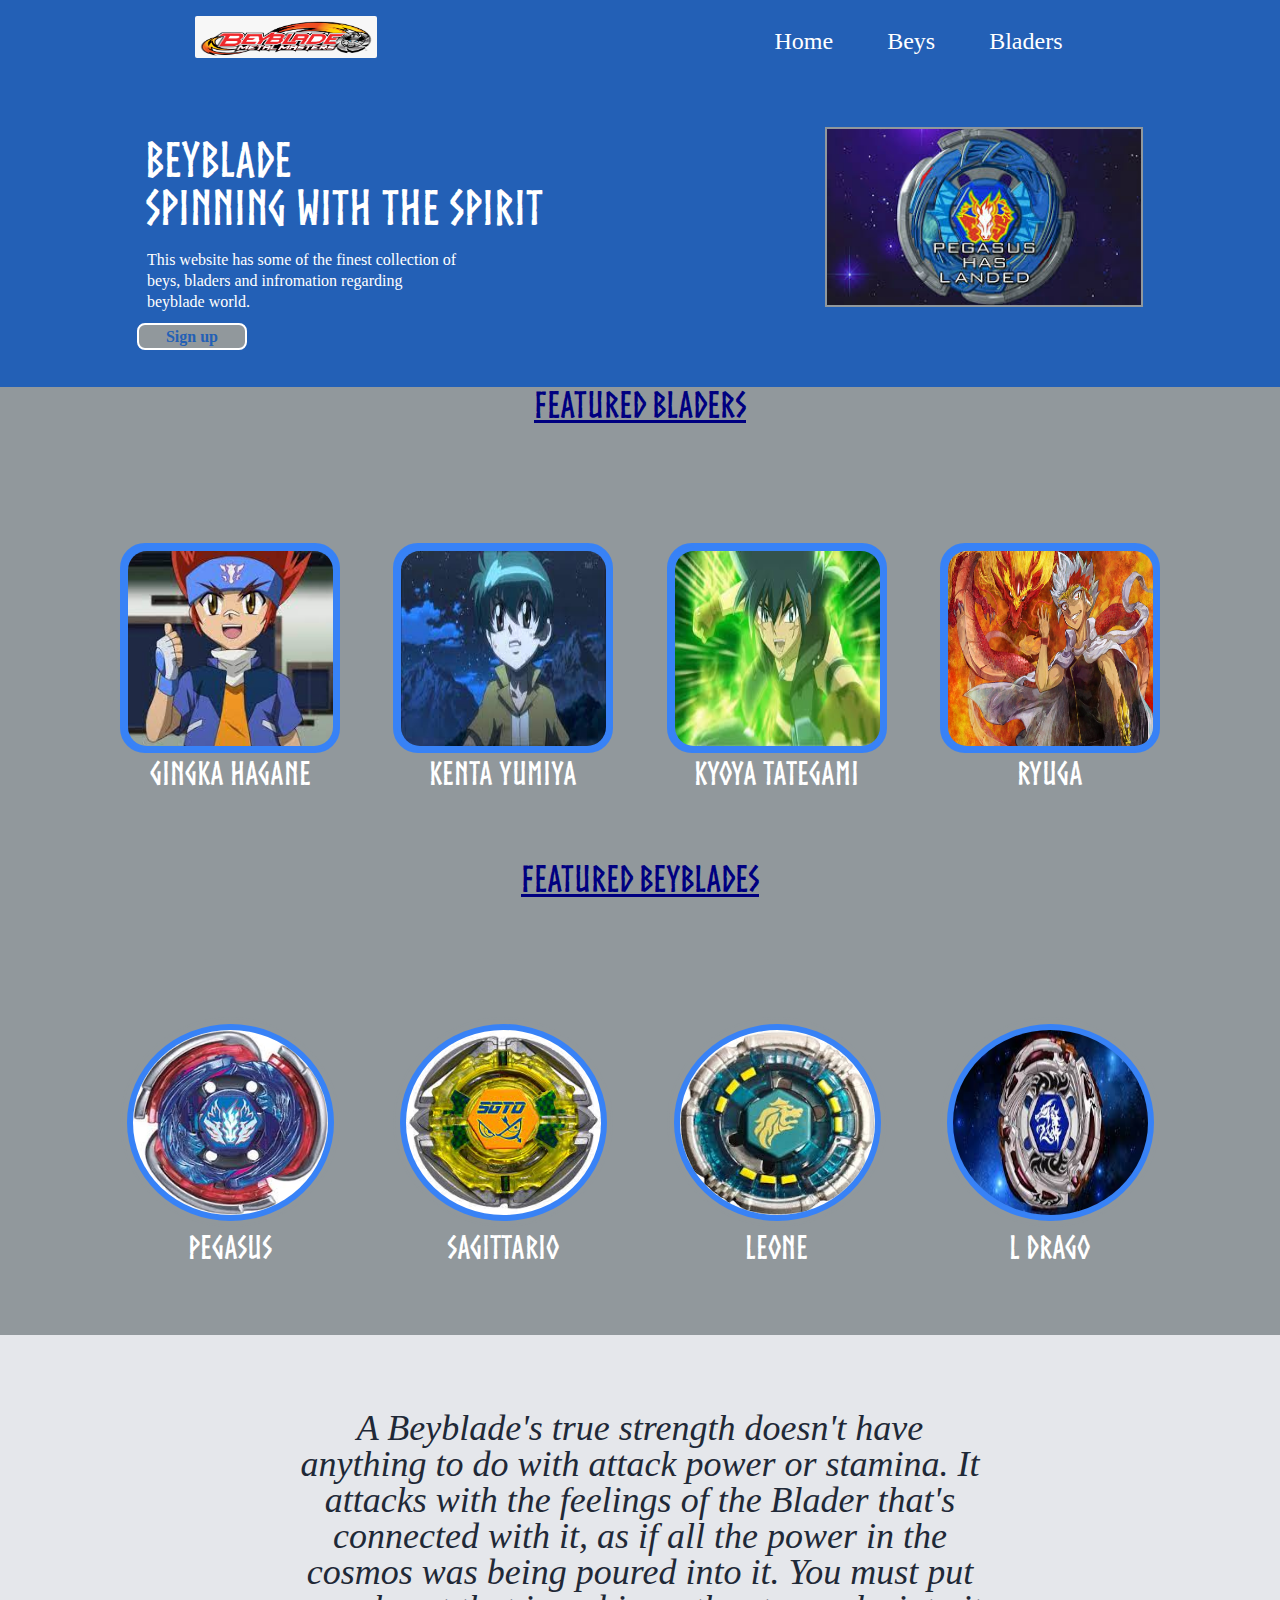
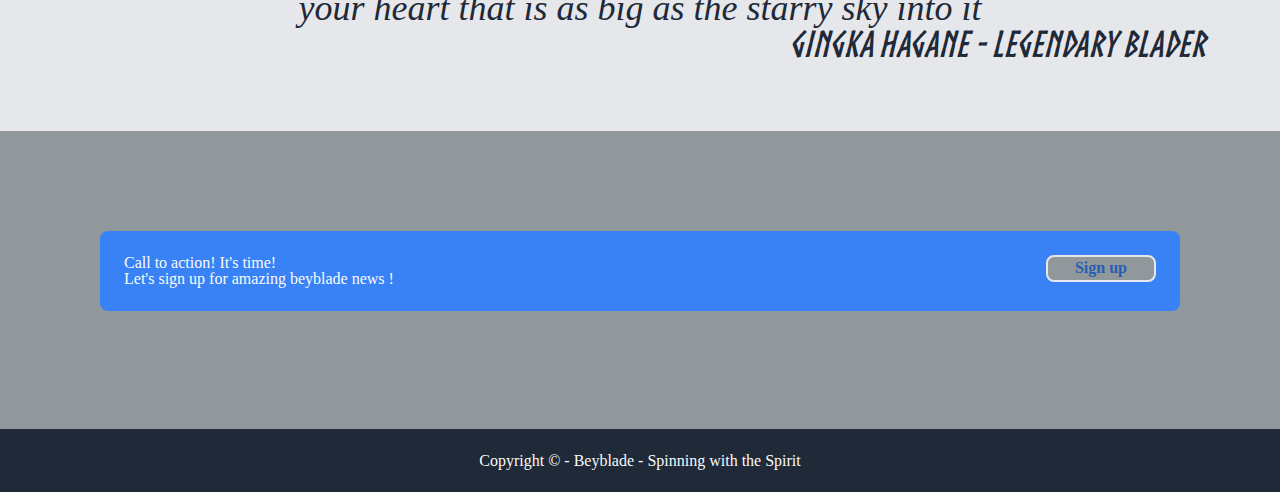
<file: index.html>
<!DOCTYPE html>
<html lang="en">
<head>
    <meta charset="UTF-8">
    <meta name="viewport" content="width=device-width, initial-scale=1.0">
    <title>Beyblade | Home</title>
    <link rel="stylesheet" href="./assets/normalize.css">
    <link rel="stylesheet" href="./assets/reset.css">
    <link rel="stylesheet" href="./assets/style.css">
</head>
<body>


    <!-- Header section -->
    <header>
        <nav>
            <img src="./images/01.png" alt="Header Logo" class="logo-head">
            <ul class="right-header">
                <li><a href="#">Home</a></li>
                <li><a href="./beys.html">Beys</a></li>
                <li><a href="./bladers.html">Bladers</a></li>
            </ul>
        </nav>
    </header>

    <!-- Main section -->
    <main>
        <section class="main-child main-left-child">
            <h1>BEYBLADE<br /> Spinning with the Spirit</h1>
            <p>This website has some of the finest collection of <br/> beys, bladers and infromation regarding <br /> beyblade world.</p>
            <button class="buttons">Sign up</button>
        </section>
        <section class="main-child">
            <a href="https://www.youtube.com/watch?v=0rFcKMe46uM" target="_blank"><img src="./images/images.jpeg" alt="Beyblade"></a>
        </section>
    </main>
    <!-- First section  -->
    <section class="sections">
        <h2>Featured Bladers</h2>
        <div class="container">
        <div class="box">
            <div class="blue-boxes">
                <a href="https://beyblade.fandom.com/wiki/Gingka_Hagane" target="_blank"><img src="./images/gingy.jpeg" alt="Gingka" class="gingka-img"></a>
            </div>
            <a href="https://beyblade.fandom.com/wiki/Gingka_Hagane" target="_blank"><p>Gingka Hagane</p></a>
        </div>
        <div class="box">
            <div class="blue-boxes">
                <a href="https://beyblade.fandom.com/wiki/Kenta_Yumiya" target="_blank"><img src="./images/kenta.jpeg" alt="Kenta" class="ken-kyo-img"></a>
            </div>
            <a href="https://beyblade.fandom.com/wiki/Kenta_Yumiya" target="_blank"><p>Kenta Yumiya</p></a>
        </div>
        <div class="box">
            <div class="blue-boxes">
                <a href="https://beyblade.fandom.com/wiki/Kyoya_Tategami" target="_blank"><img src="./images/kyoya.jpeg" alt="Kyoya" class="ken-kyo-img"></a>
            </div>
            <a href="https://beyblade.fandom.com/wiki/Kyoya_Tategami" target="_blank"><p>Kyoya Tategami</p></a>
        </div>
        <div class="box">
            <div class="blue-boxes">
                <a href="https://beyblade.fandom.com/wiki/Ryuga" target="_blank"><img src="./images/ryuga.jpg" alt="Ryuga" class="ryuga-img"></a>
            </div>
            <a href="https://beyblade.fandom.com/wiki/Ryuga" target="_blank"><p>Ryuga</p></a>
        </div>
    </div>
    <h2>Featured Beyblades</h2>
    <div class="container">
        <div class="box">
            <div class="blue-round-boxes">
                <a href="https://beyblade.fandom.com/wiki/Storm_Pegasus_105RF" target="_blank"><img src="./images/gal_peg.jpeg" alt="Pegasus" class="bey-image"></a>
            </div>
            <a href="https://beyblade.fandom.com/wiki/Storm_Pegasus_105RF" target="_blank"><p>Pegasus</p></a>

        </div>
        <div class="box">
            <div class="blue-round-boxes">
               <a href="https://beyblade.fandom.com/wiki/Flash_Sagittario_230WD" target="_blank"> <img src="./images/sotojpeg" alt="Sagittario" class="bey-image"></a>
            </div>
            <a href="https://beyblade.fandom.com/wiki/Flash_Sagittario_230WD" target="_blank"><p>Sagittario</p></a>
        </div>
        <div class="box">
            <div class="blue-round-boxes">
                <a href="https://beyblade.fandom.com/wiki/Rock_Leone_145WB" target="_blank"><img src="./images/rock_leo.jpeg" alt="Leon" class="bey-image"></a>
            </div>
            <a href="https://beyblade.fandom.com/wiki/Rock_Leone_145WB" target="_blank"><p>Leone</p></a>
        </div>
        <div class="box">
            <div class="blue-round-boxes">
                <a href="https://beyblade.fandom.com/wiki/L-Drago_Destructor_F:S" target="_blank"><img src="./images/ldrago.jpeg" alt="L Drago" class="bey-image"></a>
            </div>
            <a href="https://beyblade.fandom.com/wiki/L-Drago_Destructor_F:S" target="_blank"><p>L Drago</p></a>
        </div>
    </div>
    </section>

    <!-- second section -->
    <section class="quote-section">
        <p>A Beyblade's true strength doesn't have <br />
           anything to do with attack power or stamina. It <br />
           attacks with the feelings of the Blader that's  <br />
           connected with it, as if all the power in the  <br />
           cosmos was being poured into it. You must put <br />
           your heart that is as big as the starry sky into it
        </p>
        <span class="quote-span">Gingka Hagane - Legendary Blader</span>
    </section>

    <!-- sign up section -->
    <section class="signup-section">
        <div class="signup-div">
            <div class="signup-child">
                <h3>Call to action! It's time!</h3>
                <p>Let's sign up for amazing beyblade news !</p>
            </div>
            <div class="signup-child">
                <button class ="buttons btnx1">Sign up</button>
            </div>
        </div>
    </section>
    
    <!-- Footer  -->
    <footer>
            <p>Copyright &copy; - Beyblade - Spinning with the Spirit</p>
        
    </footer>
    
</body>
</html>
</file>
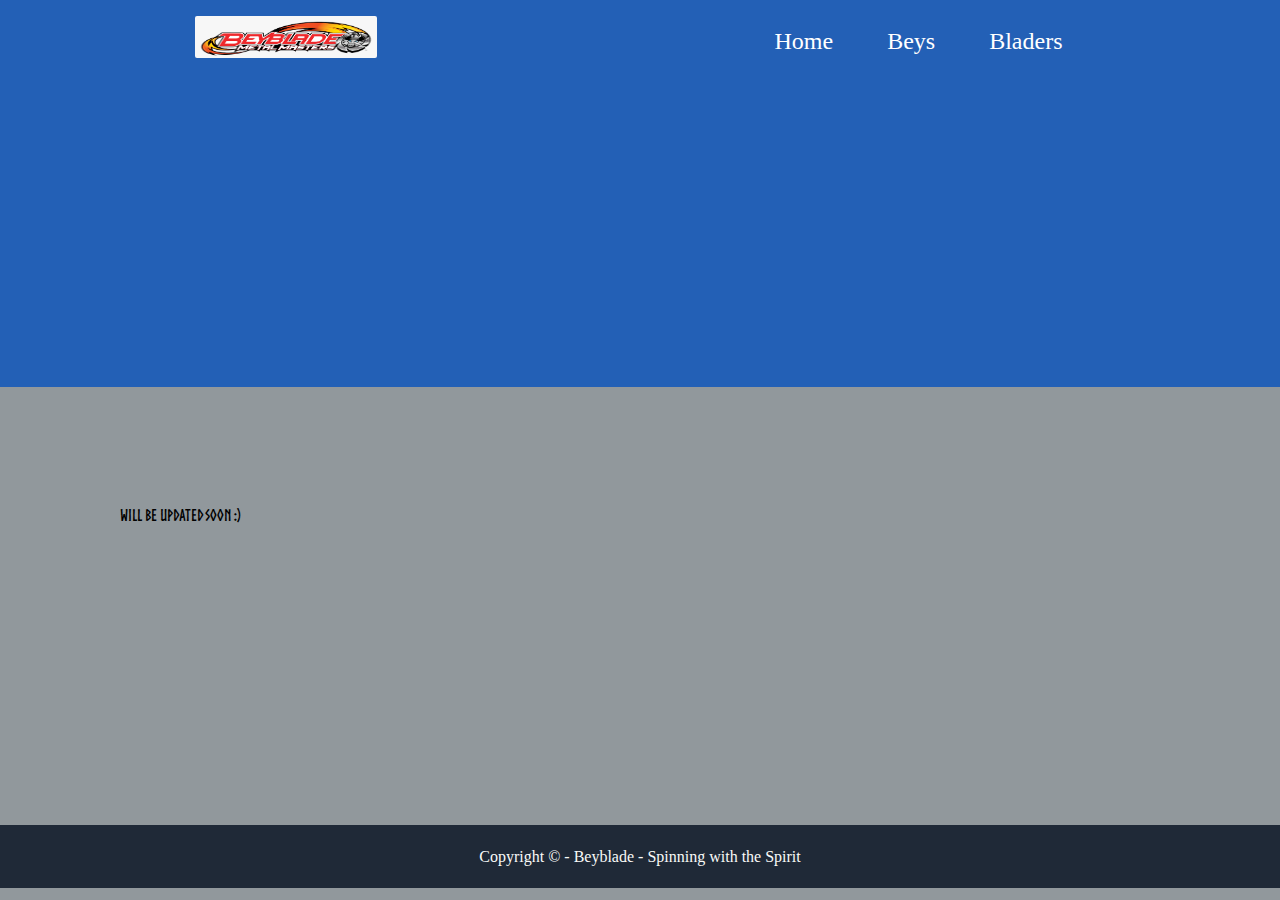
<file: beys.html>
<!DOCTYPE html>
<html lang="en">
<head>
    <meta charset="UTF-8">
    <meta name="viewport" content="width=device-width, initial-scale=1.0">
    <title>Beys | Beyblade</title>
    <link rel="stylesheet" href="./assets/normalize.css">
    <link rel="stylesheet" href="./assets/reset.css">
    <link rel="stylesheet" href="./assets/style.css">
</head>
<body>


    <!-- Header section -->
    <header>
        <nav>
            <img src="./images/01.png" alt="Header Logo" class="logo-head">
            <ul class="right-header">
                <li><a href="./index.html">Home</a></li>
                <li><a href="#">Beys</a></li>
                <li><a href="./bladers.html">Bladers</a></li>
            </ul>
        </nav>
    </header>
    <main>

    </main>
    <section class="container">
        <h1>Will be updated soon :)</h1>
    </section>
    <footer>
        
        
        <p>Copyright &copy; - Beyblade - Spinning with the Spirit</p>
    
</footer>

</body>
</html>
</file>
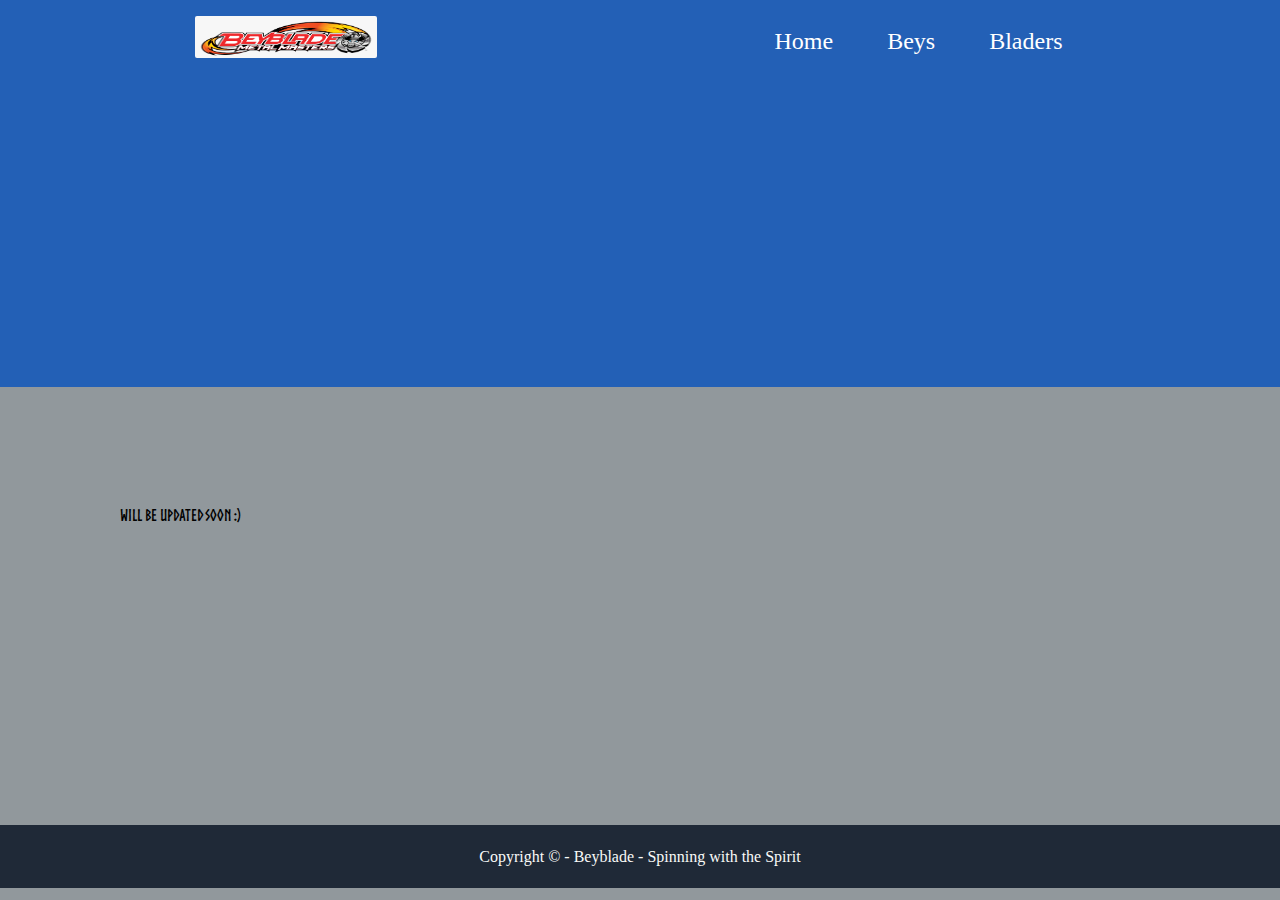
<file: bladers.html>
<!DOCTYPE html>
<html lang="en">
<head>
    <meta charset="UTF-8">
    <meta name="viewport" content="width=device-width, initial-scale=1.0">
    <title>Bladers | Beyblade</title>
    <link rel="stylesheet" href="./assets/normalize.css">
    <link rel="stylesheet" href="./assets/reset.css">
    <link rel="stylesheet" href="./assets/style.css">
</head>
<body>


    <!-- Header section -->
    <header>
        <nav>
            <img src="./images/01.png" alt="Header Logo" class="logo-head">
            <ul class="right-header">
                <li><a href="./index.html">Home</a></li>
                <li><a href="./beys.html">Beys</a></li>
                <li><a href="#">Bladers</a></li>
            </ul>
        </nav>
    </header>
    <main>

    </main>
    <section class="container">
        <h1>Will be updated soon :)</h1>
    </section>
    <footer>
        
        
        <p>Copyright &copy; - Beyblade - Spinning with the Spirit</p>
    
</footer>

</body>
</html>
</file>
<file: assets/style.css>
/* Box Model Hack */
* {
    box-sizing: border-box;
  }
  
  /* Clear fix hack */
  .clearfix:after {
       content: ".";
       display: block;
       clear: both;
       visibility: hidden;
       line-height: 0;
       height: 0;
  }
  
  .clear {
      clear: both;
  }
:root{
    --color_one: #2360b6;
    --color-2: #91989c;
}
@font-face {
    font-family: "Norse Bold";
    src: url(./Norse-Bold.otf);
}
body{
    height: 100vh;
    width: 100%;
    background-color: var(--color-2);
    /* overflow-x: hidden; */
}


nav{
    display: flex;
    height: 3vh;
    padding: 7px;
    background-color: var(--color_one);
    color: white;
    justify-content: space-around;
}

nav ul{
    display: flex;
    gap: 34px;
    justify-content: space-evenly;
    text-decoration: none;
    list-style: none;
    padding: 22px;
    font-weight: bold;
    font-size: large;
    
}
.right-header li a{
    color: white;
    text-decoration: none;
    font-weight: 100;
    font-size: 1.5rem;
    margin: 5px 10px;
}

.right-header li a:hover{
    color: #E25822;
    padding: 0 5px 2px 0;
    border-right: 3px solid var(--color-2);
    border-bottom: 3px solid var(--color-2);
}

.logo-head{
    width: 200px;
    height: 60px;
    border-radius: 11px;
    padding: 9px;
}

main{
    background-color: var(--color_one);
    height: 40vh;
    color: white;
    display: flex;
    flex-direction: row;
    justify-content: space-around;
    
}

.main-child{
    position: relative;
    top: 100px;
}

.main-child p{
    padding: 11px 10px;
    line-height: 1.3;
}

.main-child img{
    border: 2px solid var(--color-2);
    height: 50%;
} 

.main-left-child{
    display: flex;
    flex-direction: column;
    align-items: baseline;
}

.main-left-child h1{
    font-size: 48px;
    font-weight: bolder;
    padding: 8px;
    font-family: "Norse Bold";
}

.buttons{
    color: var(--color_one);
    background-color: var(--color-2);
    border: 2px solid white;
    border-radius: 8px;
    height: 27px;
    width: 110px;
    font-weight: bold;
    cursor: pointer;
}

.buttons:hover{
    background: #3882F6;
    color: #fff;
}

.container{
    display: flex;
    flex-direction: row;
    justify-content: space-between;
    height: 22vh;
    max-width: 100%;
    margin: 120px;
    font-family: "Norse Bold";
}
.container p{
    color: #fff;
} 

.blue-boxes{
    border: 2px solid #3882F6;
    border-radius: 25px;
    width: 220px;
    height: 210px;
    background-color: #3882F6;
}
.quote-section{
    height: 44vh;
    background-color: #E5E7EB;
    color: #1F2937;
    font-weight: lighter;
    font-size: 36px;
    padding: 75px;
    font-style: italic;
    text-align: center;
}
.quote-span{
    float: right;
    font-family: "Norse Bold";
}

.signup-section{
    height: 22vh;
    background-color: var(--color-2);
}

.signup-div{
    display: flex;
    justify-content: space-between;
    background-color: #3882F6;
    border: 2px solid #3882F6;
    color: #F9FAF8;
    margin: 100px;
    height: 80px;
    padding: 22px;
    border-radius: 8px;
}

.btnx1{
    border: 2px solid #E5E7EB;
}

footer{
    background-color: #1F2937;
    color: #F9FAF8;
    text-align: center;
    height: 7vh;
    padding: 24px
}

.box img{
    border: 2px solid #3882F6;
    background: #3882F6;
    
   
}

.sections h2{
    text-align: center;
    font-size: 36px;
    font-weight: bolder;
    color: navy;
    text-decoration: underline;
    font-family: "Norse Bold";
}

.gingka-img{
    border-radius: 25px;
    width: 217px;
    height: 207px;
    padding: 4px;
}

.ken-kyo-img{
    border-radius: 25px;
    width: 217px;
    height: 207px;
    padding: 4px;
}

.ryuga-img{
    border-radius: 25px;
    width: 217px;
    height: 207px;
    padding: 4px;
}

.blue-round-boxes{
    border: 2px solid var(--color-2);
    border-radius: 70%;
    width: 220px;
    height: 210px;
    background-color: var(--color-2);
}

.bey-image{
    border-radius: 50%;
    width: 207px;
    height: 197px;
    padding: 4px;
    margin: 5px;
}

.box p{
    text-align: center;
    font-size: 32px;
    font-weight: bold;
    margin-top: 4px;
}

.container a{
    text-decoration: none;
    color: #1F2937;
}


@media screen and (max-width: 767px) {

    body {
      padding: 0; 
    }
    .logo-head{
        width: 20rem;
        height: 5rem;
        border-radius: 3rem;
        padding: 5px;
    }
    main{
        flex-wrap: wrap-reverse;
        padding: 0;
        height: 50%;
    }
.main-child{
    padding: 0;
    margin: 0;
    top: -40%;
}
.main-left-child{
    padding: 0;
    margin: 0;
    top: 0;
    font-size: 15px;
    text-align: end;
}
.main-left-child h1{
    font-size: 30px;
    text-align: center;
}
.main-child img{
    position: relative;
    top: 80%;
    height: 10rem;
    width: 20rem;
}
    nav {
      height: 22vh;
      flex-wrap: wrap;
    }

    nav ul{
    padding: 20px 5px 0;
    z-index: 1;
    }
  
    nav a {
      padding: 5px 0;
    }
  
    .container{
        display: flex;
        flex-wrap: wrap;
        height: 100vh;
        justify-content: center;
        align-content: center;
        gap: 2rem;
        padding: 5rem 0;
    }
.sections{
    height: 280%;
}
.sections h2{
    padding: 2rem;
}
    .quote-section{
        font-size: 1.2rem;
        height: 50vh;
    }
    .quote-span{
        padding: 7px;
        text-align: right;
        font-weight: 700;
    }
  
    .signup-section{
        height: 27vh;
    }
    .signup-div{
        padding: 1rem;
        margin: 40px 20px 0;
        font-size: 18px;
        flex-wrap: wrap;
        gap: 40px;
    }

    .buttons{
        width: 20rem;
        height: 2rem;
        color: #fff;
        background: var(--color_one);
    }
    .btnx1{
        background: #3882F6;
    }
    footer{
        height: 7%;
        font-weight: 900;
        padding: 2rem;
        font-size: 0.9rem;
        height: 7vh;
    }
  }
</file>
